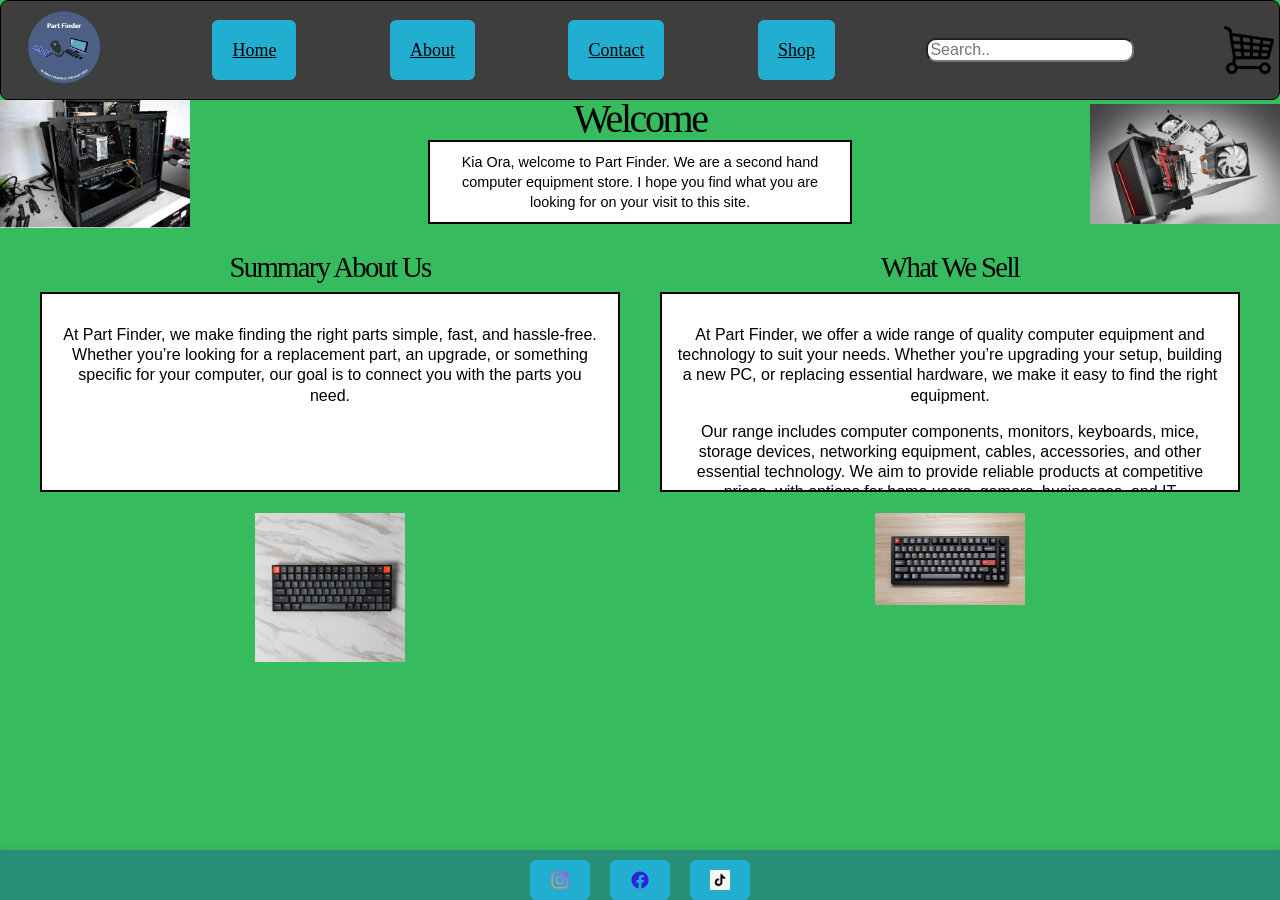
<file: index.html>
<!DOCTYPE html>
<html lang="en">


<head>
	<meta charset="UTF-8">
	<meta name="viewport" content="width=device-width, initial-scale=1.0">

	<!-- Title Of Page -->
	<title>Part Finder</title>

	<!-- Link to the CSS page -->
	<link rel="stylesheet" href="index_styles.css">
	<!-- Link to Font -->
	<link rel="preconnect" href="https://fonts.googleapis.com">
	<link rel="preconnect" href="https://fonts.gstatic.com" crossorigin>
	<link
		href="https://fonts.googleapis.com/css2?family=Source+Serif+4:ital,opsz,wght@0,8..60,200..900;1,8..60,200..900&display=swap"
		rel="stylesheet">

	<!-- Link to Search Bar Javascript -->
	<script src="search.js"></script>
</head>

<body>
	<!-- Navigation Bar -->
	<header>
		<nav>
			<ul>
				<a href="index.html"><img class="logo-img" img src="images/logo.png" alt="Logo" width="115px" </a>
					<li><a href="index.html">Home</a></li>
					<li><a href="about.html">About</a></li>
					<li><a href="contact.html">Contact</a></li>
					<li><a href="shop.html">Shop</a></li>
					<img class="cart-img" img src="images/trolley.png" alt="Cart" width="50px">
					<div class="search-container">
						<input id="searchInput" style="border-radius: 10px; font-size: medium;" type="search" placeholder="Search.." name="search">
					</div>
			</ul>
		</nav>


	</header>

	<div class="outer-container">
		<div class="left-image">
			<img src="images/pcside.png" alt="pc" class="welcome-img">
		</div>
		<div class="welcome-section">
			<h1>Welcome</h1>
			<!-- Welcome Text -->
			<div class="welcome-bar">Kia Ora, welcome to Part Finder. We are a second hand computer equipment store. I hope you find what you are looking for on your
				visit
				to this site.</div>
		</div>
		<div class="right-image">
			<img src="images/explodedpc.png" alt="graphicscard" class="welcome-img">
		</div>
	</div>



	<main class="main-content">

		<section class="column">
			<h2>Summary About Us</h2>
			<div class="scroll-box">
				<p>At Part Finder, we make finding the right parts simple, fast, and hassle-free. Whether you’re 
					looking for a replacement part, an upgrade, or something specific for your computer, our goal is to connect you with the parts you need.</p>
			</div>

			<img src="images/kb1.png" alt="pcother" class="showcase-img">
		</section>

		<section class="column">
			<h2>What We Sell</h2>
			<div class="scroll-box">
				<p>At Part Finder, we offer a wide range of quality computer equipment and technology to suit your needs. 
					Whether you’re upgrading your setup, building a new PC, or replacing essential hardware, we make it easy to find the right equipment.</p>
				<p>Our range includes computer components, monitors, keyboards, mice, storage devices, networking equipment, cables, accessories, and other essential technology. 
					We aim to provide reliable products at competitive prices, with options for home users, gamers, businesses, and IT professionals.</p>
			</div>

			<img src="images/kb3.png" alt="keyboard" class="showcase-img">
		</section>
	</main>

	<!-- Footer -->
	<footer>
		<nav>
			<ul>
				<li>
					<!--Links to Social Media Pages-->
					<a href="https://instagram.com" target="_blank">
						<img class="social-img" src="images/insta.png" alt="Instagram" height="40">
					</a>
				</li>
				<li>
					<a href="https://facebook.com" target="_blank">
						<img class="social-img" src="images/fb.png" alt="Facebook" height="40">
					</a>
				</li>
				<li>
					<a href="https://tiktok.com" target="_blank">
						<img class="social-img" src="images/tiktok.png" alt="TikTok" height="40">
					</a>
				</li>
			</ul>
		</nav>
	</footer>

</body>

</html>
</file>
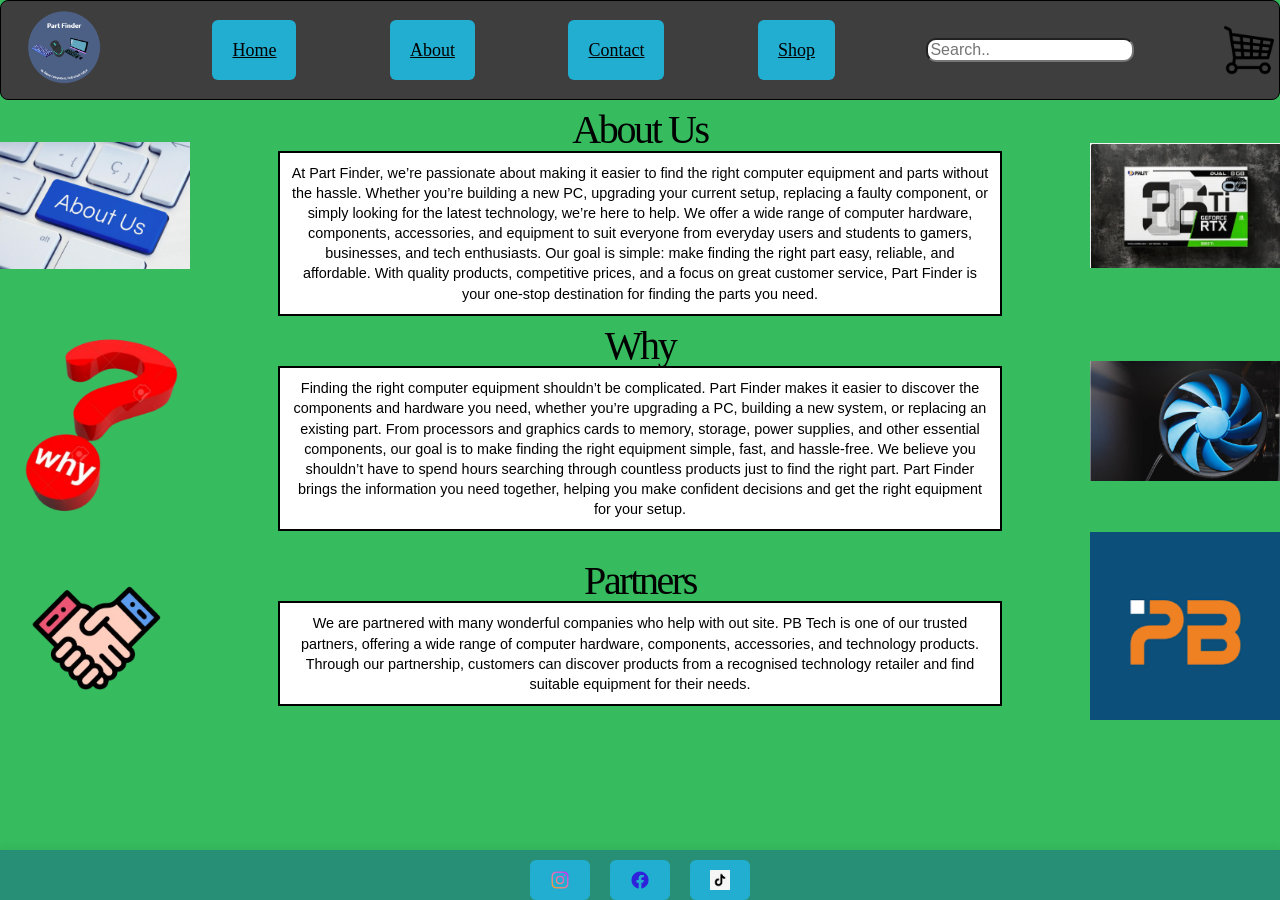
<file: about.html>
<!DOCTYPE html>
<html lang="en">

<head>
    <meta charset="UTF-8">
    <meta name="viewport" content="width=device-width, initial-scale=1.0">
    <!-- Title of Page -->
    <title>About Us</title>

    <!-- Link to the CSS page -->
    <link rel="stylesheet" href="styles.css">
    <link rel="preconnect" href="https://fonts.googleapis.com">
    <link rel="preconnect" href="https://fonts.gstatic.com" crossorigin>
    <link
        href="https://fonts.googleapis.com/css2?family=Source+Serif+4:ital,opsz,wght@0,8..60,200..900;1,8..60,200..900&display=swap"
        rel="stylesheet">
    <!-- Link to Search Bar Javascript -->
    <script src="search.js"></script>
</head>

<body>
    <!-- Navigation Bar -->
    <header>
        <nav>
            <ul>
                <a href="index.html"><img class="logo-img" img src="images/logo.png" alt="Logo" width="115px" </a>
                    <li><a href="index.html">Home</a></li>
                    <li><a href="about.html">About</a></li>
                    <li><a href="contact.html">Contact</a></li>
                    <li><a href="shop.html">Shop</a></li>
                    <img class="cart-img" img src="images/trolley.png" alt="Cart" width="50px">
                    <div class="search-container">
                        <input id="searchInput" style="border-radius: 10px; font-size: medium;" type="search"
                            placeholder="Search.." name="search">
                    </div>
            </ul>
        </nav>
    </header>

    <div class="outer-container">
        <div class="left-image">
            <img src="images/aboutus.png" alt="aboutus" class="aboutus-img">
        </div>
        <div class="about-section">
            <h1>About Us</h1>
            <div class="about-bar">At Part Finder, we’re passionate about making it easier to find the right computer
                equipment and parts without the hassle. Whether you’re building a new PC, upgrading your current setup,
                replacing a faulty component, or simply looking for the latest technology, we’re here to help.

                We offer a wide range of computer hardware, components, accessories, and equipment to suit everyone from
                everyday users and students to gamers, businesses, and tech enthusiasts.

                Our goal is simple: make finding the right part easy, reliable, and affordable.

                With quality products, competitive prices, and a focus on great customer service, Part Finder is your
                one-stop destination for finding the parts you need.
            </div>
        </div>
        <div class="right-image">
            <img src="images/rtxgraphics.png" alt="graphicscard" class="aboutus-img">
        </div>
    </div>


    <div class="outer-container">
        <div class="left-image">
            <img src="images/why.png" alt="why" class="why-img">
        </div>
        <div class="about-section">
            <h1>Why</h1>
            <div class="why-bar">Finding the right computer equipment shouldn’t be complicated. Part Finder makes it
                easier to discover the components and hardware you need, whether you’re upgrading a PC, building a new
                system, or replacing an existing part.

                From processors and graphics cards to memory, storage, power supplies, and other essential components,
                our goal is to make finding the right equipment simple, fast, and hassle-free.

                We believe you shouldn’t have to spend hours searching through countless products just to find the right
                part. Part Finder brings the information you need together, helping you make confident decisions and get
                the right equipment for your setup.
            </div>
        </div>
        <div class="right-image">
            <img src="images/graphicsblue.png" alt="graphicsblue" class="why-img">
        </div>
    </div>

    <div class="outer-container">
        <div class="left-image">
            <img src="images/handshake.png" alt="handshake" class="partners-img">
        </div>

        <div class="about-section">
            <h1>Partners</h1>
            <div class="partners-bar"> We are partnered with many wonderful companies who help with out site.
                PB Tech is one of our trusted partners, offering a wide range of computer hardware, components,
                accessories, and technology products.
                Through our partnership, customers can discover products from a recognised technology retailer and find
                suitable equipment for their needs.
            </div>
            
        </div>
        <div class="right-image">
            <img src="images/pbtech.png" alt="pbtech" class="partners-img">
        </div>
    </div>

    <!-- Footer -->
    <footer>
        <nav>
            <ul>
                <li>
                    <!--Links to Social Media Pages-->
                    <a href="https://instagram.com" target="_blank">
                        <img class="social-img" src="images/insta.png" alt="Instagram" height="40">
                    </a>
                </li>
                <li>
                    <a href="https://facebook.com" target="_blank">
                        <img class="social-img" src="images/fb.png" alt="Facebook" height="40">
                    </a>
                </li>
                <li>
                    <a href="https://tiktok.com" target="_blank">
                        <img class="social-img" src="images/tiktok.png" alt="TikTok" height="40">
                    </a>
                </li>
            </ul>
        </nav>
    </footer>
</body>

</html>
</file>
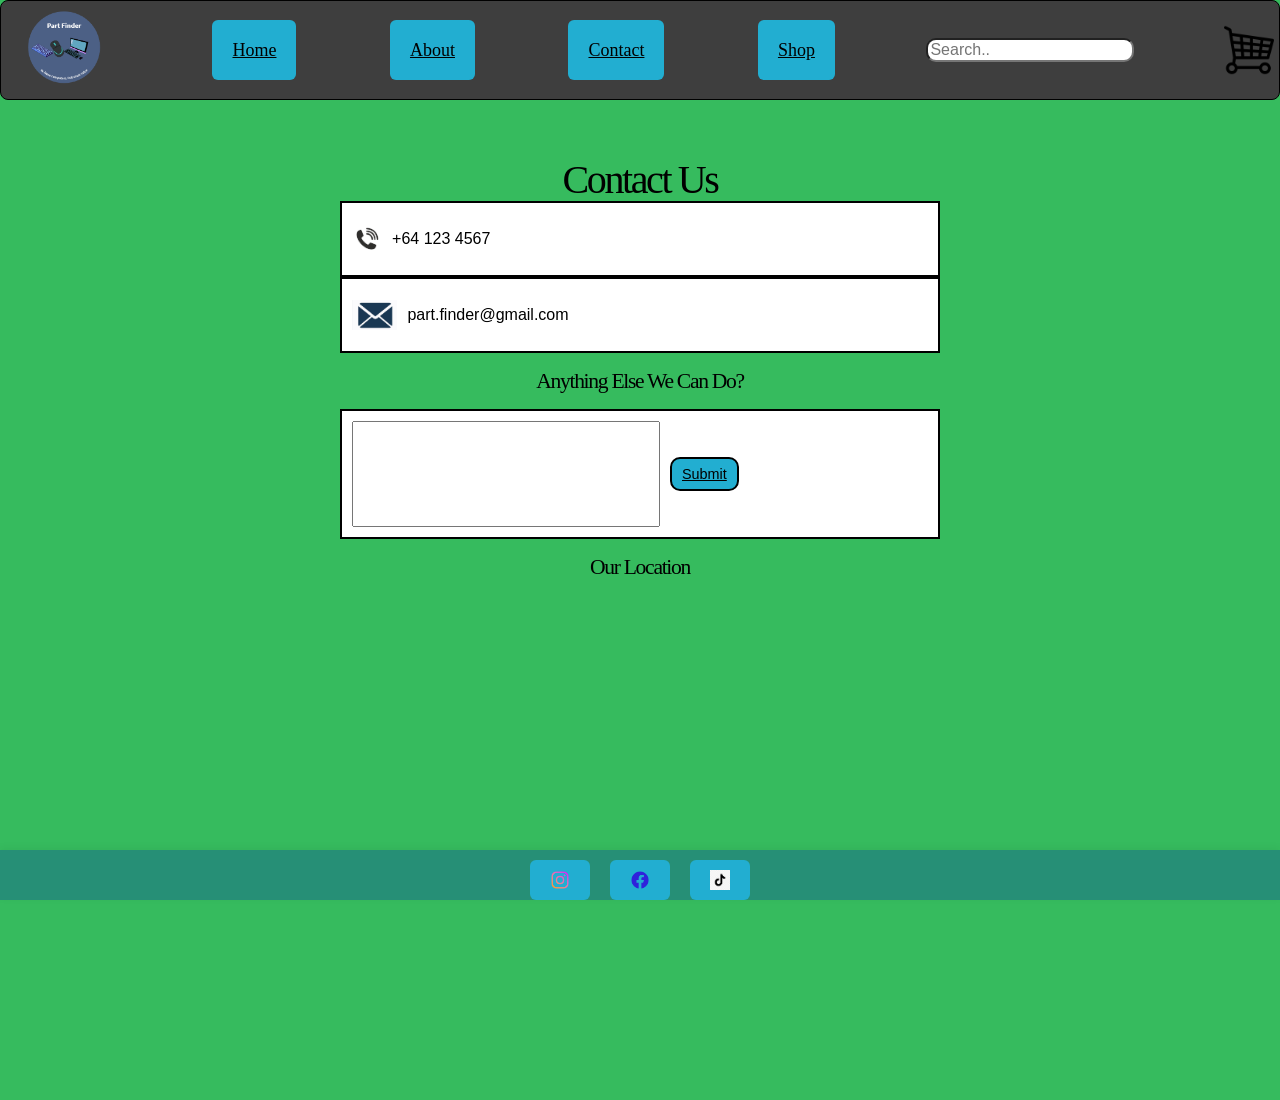
<file: contact.html>
<!DOCTYPE html>
<html lang="en">

<head>
    <meta charset="UTF-8">
    <meta name="viewport" content="width=device-width, initial-scale=1.0">
    <title>Contact</title>

    <!-- Link to the CSS page -->
    <link rel="stylesheet" href="styles.css">
    <!-- Link to Font -->
    <link rel="preconnect" href="https://fonts.googleapis.com">
    <link rel="preconnect" href="https://fonts.gstatic.com" crossorigin>
    <link
        href="https://fonts.googleapis.com/css2?family=Source+Serif+4:ital,opsz,wght@0,8..60,200..900;1,8..60,200..900&display=swap"
        rel="stylesheet">
    <!-- Link to Search Bar Javascript -->
    <script src="search.js"></script>
</head>

<body>
    <!-- Navigation Bar -->
    <header>
        <nav>
            <ul>
                <a href="index.html"><img class="logo-img" img src="images/logo.png" alt="Logo" width="115px" </a>
                    <li><a href="index.html">Home</a></li>
                    <li><a href="about.html">About</a></li>
                    <li><a href="contact.html">Contact</a></li>
                    <li><a href="shop.html">Shop</a></li>
                    <img class="cart-img" img src="images/trolley.png" alt="Cart" width="50px">
                    <div class="search-container">
                        <input id="searchInput" style="border-radius: 10px; font-size: medium;" type="search"
                            placeholder="Search.." name="search">
                    </div>
            </ul>
        </nav>
    </header>


    <div style="display: flex; justify-content: center; gap: 50px; padding-top: 50px; padding-bottom: 50px;">
        <div class="contact-section">
            <h1>Contact Us</h1>
            <div class="contact-bar">
                <img src="images/phone.png" alt="phone" height="30px" class="contact-img">
                <p>+64 123 4567</p>
            </div>
            <div class="contact-bar">
                <img src="images/mail.png" alt="mail" height="30px" class="contact-img">
                <p>part.finder@gmail.com</p>
            </div>
            <h2>Anything Else We Can Do?</h2>
            <div class="text-bar">
                <input type="text" style="width : 300px; height: 100px;">
                <a class="submit" href="index.html">Submit</a>
            </div>
            <h2>Our Location</h2>
            <div>
            <iframe src="https://www.google.com/maps/embed?pb=!1m18!1m12!1m3!1d7860.125282829021!2d174.7062864391665!3d-36.72882204072385!2m3!1f0!2f0!3f0!3m2!1i1024!2i768!4f13.1!3m3!1m2!1s0x6d0d3b93bd74a0b1%3A0xfb62b045ec8d675b!2sNorth%20Harbour%20Stadium!5e0!3m2!1sen!2snz!4v1787534048109!5m2!1sen!2snz" width="600" height="450" style="border:0;" allowfullscreen="" loading="lazy" referrerpolicy="strict-origin-when-cross-origin"></iframe>
            </div>
        </div>
    </div>

    <!-- Footer -->
    <footer>
        <nav>
            <ul>
                <li>
                    <!--Links to Social Media Pages-->
                    <a href="https://instagram.com" target="_blank">
                        <img class="social-img" src="images/insta.png" alt="Instagram" height="40">
                    </a>
                </li>
                <li>
                    <a href="https://facebook.com" target="_blank">
                        <img class="social-img" src="images/fb.png" alt="Facebook" height="40">
                    </a>
                </li>
                <li>
                    <a href="https://tiktok.com" target="_blank">
                        <img class="social-img" src="images/tiktok.png" alt="TikTok" height="40">
                    </a>
                </li>
            </ul>
        </nav>
    </footer>
</body>

</html>
</file>
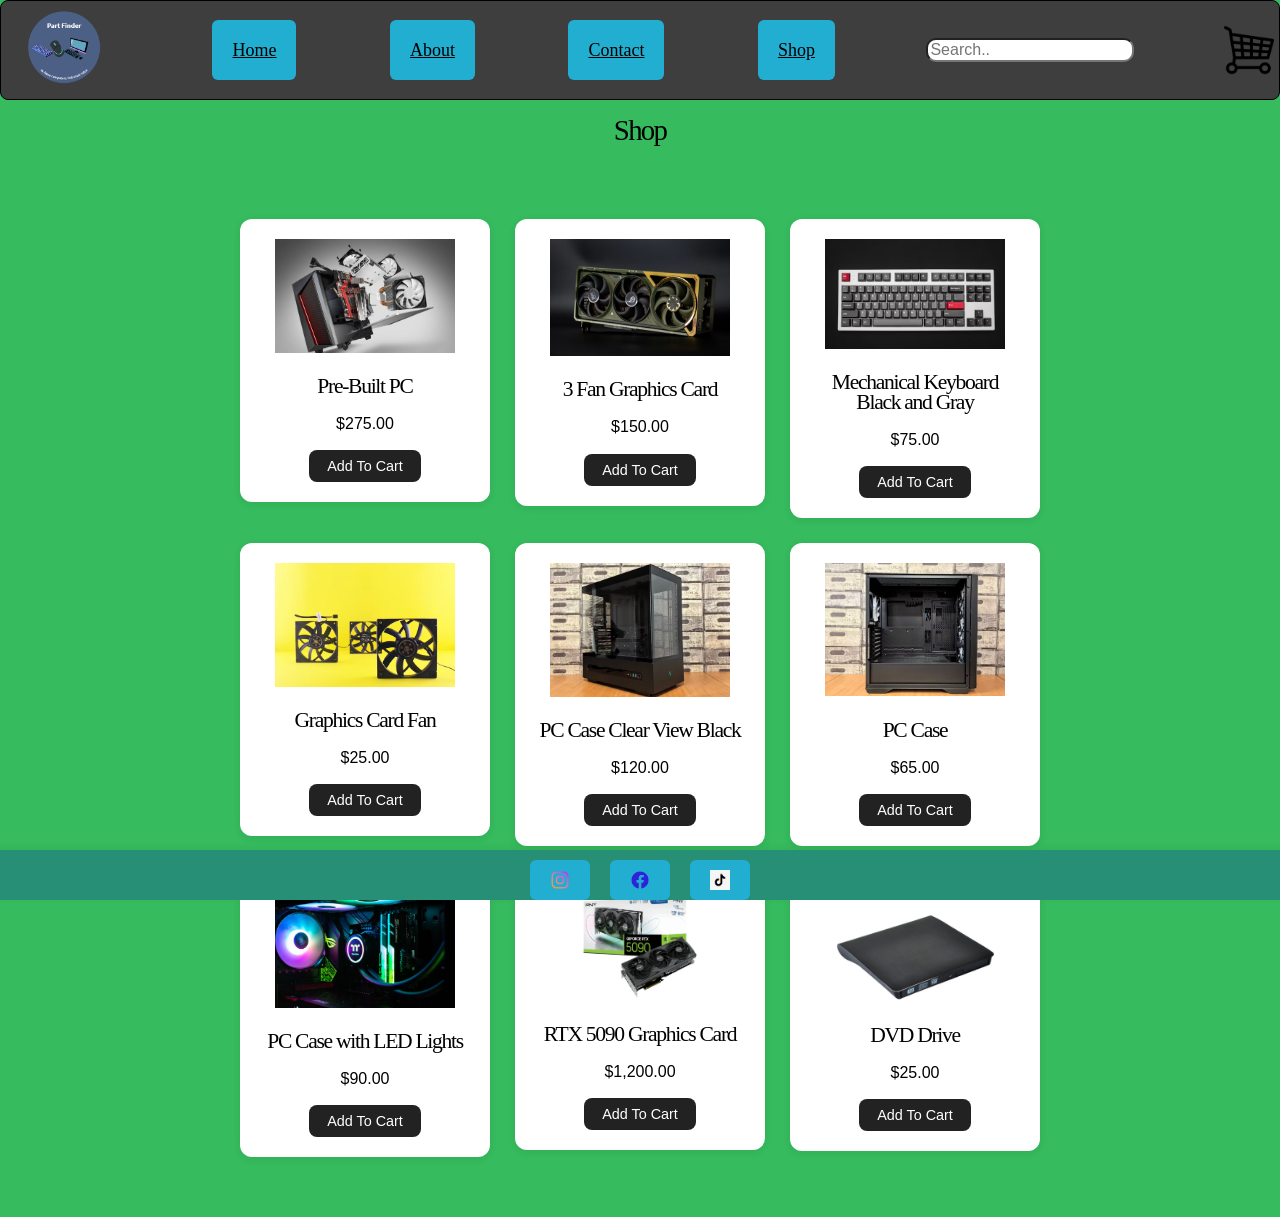
<file: shop.html>
<!DOCTYPE html>
<html lang="en">

<head>
    <meta charset="UTF-8">
    <meta name="viewport" content="width=device-width, initial-scale=1.0">
    <!-- Title Of Page -->
    <title>Shop</title>

    <!-- Link to the CSS page -->
    <link rel="stylesheet" href="styles.css">
    <!-- Link to Font -->
    <link rel="preconnect" href="https://fonts.googleapis.com">
    <link rel="preconnect" href="https://fonts.gstatic.com" crossorigin>
    <link
        href="https://fonts.googleapis.com/css2?family=Source+Serif+4:ital,opsz,wght@0,8..60,200..900;1,8..60,200..900&display=swap"
        rel="stylesheet">
    <!-- Link to Search Bar Javascript -->
    <script src="search.js"></script>
</head>

<body>
    <!-- Navigation Bar -->
    <header>
        <nav>
            <ul>
                <a href="index.html"><img class="logo-img" img src="images/logo.png" alt="Logo" width="115px" </a>
                    <li><a href="index.html">Home</a></li>
                    <li><a href="about.html">About</a></li>
                    <li><a href="contact.html">Contact</a></li>
                    <li><a href="shop.html">Shop</a></li>
                    <img class="cart-img" img src="images/trolley.png" alt="Cart" width="50px">
                    <div class="search-container">
                        <input id="searchInput" style="border-radius: 10px; font-size: medium;" type="search"
                            placeholder="Search.." name="search">
                    </div>
            </ul>
        </nav>
    </header>
    <h1>Shop</h1>

    <div class="collection">

        <div class="product">
            <a class="product__image" href="#"></a>
            <div class="product__name">
            </div>
            <div class="product__price">
                <img src="images/explodedpc.png" alt="test1" width="180px">
                <h2>Pre-Built PC</h2>
                <p>$275.00</p>
                <button>Add To Cart</button>
            </div>
        </div>

        <div class="product">
            <a class="product__image" href="#"></a>
            <div class="product__name">
            </div>
            <div class="product__price">
                <img src="images/3fangraphics.png" alt="test1" width="180px">
                <h2>3 Fan Graphics Card</h2>
                <p>$150.00</p>
                <button>Add To Cart</button>
            </div>
        </div>

        <div class="product">
            <a class="product__image" href="#"></a>
            <div class="product__name">
            </div>
            <div class="product__price">
                <img src="images/kb4.png" alt="test1" width="180px">
                <h2>Mechanical Keyboard Black and Gray</h2>
                <p>$75.00</p>
                <button>Add To Cart</button>
            </div>
        </div>

        <div class="product">
            <a class="product__image" href="#"></a>
            <div class="product__name">
            </div>
            <div class="product__price">
                <img src="images/3fan.png" alt="test1" width="180px">
                <h2>Graphics Card Fan</h2>
                <p>$25.00</p>
                <button>Add To Cart</button>
            </div>
        </div>

        <div class="product">
            <a class="product__image" href="#"></a>
            <div class="product__name">
            </div>
            <div class="product__price">
                <img src="images/clearblk.png" alt="test1" width="180px">
                <h2>PC Case Clear View Black</h2>
                <p>$120.00</p>
                <button>Add To Cart</button>
            </div>
        </div>

        <div class="product">
            <a class="product__image" href="#"></a>
            <div class="product__name">
            </div>
            <div class="product__price">
                <img src="images/clearblk2.png" alt="test1" width="180px">
                <h2>PC Case</h2>
                <p>$65.00</p>
                <button>Add To Cart</button>
            </div>
        </div>

        <div class="product">
            <a class="product__image" href="#"></a>
            <div class="product__name">
            </div>
            <div class="product__price">
                <img src="images/pcled.png" alt="test1" width="180px">
                <h2>PC Case with LED Lights</h2>
                <p>$90.00</p>
                <button>Add To Cart</button>
            </div>
        </div>

        <div class="product">
            <a class="product__image" href="#"></a>
            <div class="product__name">
            </div>
            <div class="product__price">
                <img src="images/rtx5090.png" alt="test1" width="180px">
                <h2>RTX 5090 Graphics Card</h2>
                <p>$1,200.00</p>
                <button>Add To Cart</button>
            </div>
        </div>

        <div class="product">
            <a class="product__image" href="#"></a>
            <div class="product__name">
            </div>
            <div class="product__price">
                <img src="images/dvddrive.png" alt="test1" width="180px">
                <h2>DVD Drive</h2>
                <p>$25.00</p>
                <button>Add To Cart</button>
            </div>
        </div>
    </div>

    <!-- Footer -->
    <footer>
        <nav>
            <ul>
                <li>
                    <!--Links to Social Media Pages-->
                    <a href="https://instagram.com" target="_blank">
                        <img class="social-img" src="images/insta.png" alt="Instagram" height="40">
                    </a>
                </li>
                <li>
                    <a href="https://facebook.com" target="_blank">
                        <img class="social-img" src="images/fb.png" alt="Facebook" height="40">
                    </a>
                </li>
                <li>
                    <a href="https://tiktok.com" target="_blank">
                        <img class="social-img" src="images/tiktok.png" alt="TikTok" height="40">
                    </a>
                </li>
            </ul>
        </nav>
    </footer>
</body>

</html>
</file>
<file: index_styles.css>
body {
    background-color: #36BB5E;
    font-family: Source Serif Pro, Arial;
    font-size: 90%;
    margin: 0px auto;
    text-align: center;
    line-height: 1.4em;
    min-height: 100vh;
    display: flex;
    flex-direction: column;

}

h1,
h2,
h3,
h4,
h5,
h6 {
    font-family: Source Serif Pro;
    letter-spacing: -0.06em;
    font-weight: normal;
}

article p {
    font-size: 20px;
}

header a {
    font-family: Source Serif Pro;
    font-size: large;
    color: #000000;
}

a:link {
    color: black;
}

a:visited {
    color: #232323;
}

a:hover {
    text-decoration: none;
    color: #3E3E3E;
    font-weight: bold;
    border-bottom: 1px dotted #91476c;
}

header {
    display: block;
    text-align: left;
}

header {
    width: 100%;
    padding: 5px;
    margin: 0;
    border: 1px solid #000000;
    border-radius: 8px;
    background: #3E3E3E;
    box-sizing: border-box;
}


header h1 {
    font-size: 2.3em;
    text-transform: none;
    text-align: center;
}

header h2 {
    margin: 10px 0px 20px;
    font-size: 1.3em;
    text-align: center;
}

p {
    font-size: 16px;
}

article p {
    font-size: 20px;
}

/*Header font size and colour*/
header a {
    font-family: Source Serif;
    font-size: large;
    color: #000000;
}

nav {
    width: 100%;
    box-sizing: border-box;
    overflow: hidden;
}

nav ul {
    display: flex;
    justify-content: space-between;
    align-items: center;
    margin: 0;
    padding: 0;
    list-style: none;
    height: 100%;
    flex-wrap: wrap; /* Allows items to wrap onto the next line on mobile */
}

.logo-img {
    order: -1;
    /* moves logo to the beginning */
}

.cart-img {
    order: 2;
    /* moves cart to the end */
}

nav li {
    padding: 10px 20px;
    margin: 2px;
    border-radius: 6px;
    background: #22AED1;
    flex: none;
    display: inline-block;
    text-align: center;
    height: 40px;
    line-height: 40px;
}

footer {
    position: fixed;
    left: 0;
    bottom: 0;
    width: 100%;
    background: #268F76;
    z-index: 100;
    box-shadow: 0 -2px 8px rgba(0, 0, 0, 0.05);
}

footer nav ul {
    display: flex;
    justify-content: center;
    align-items: center;
    margin: 0;
    padding: 10px 0;
    list-style: none;
    height: 30px;
    line-height: 20px;
}

footer nav ul li {
    margin: 0 10px;
    height: 20px;
    line-height: 20px;
}

.social-img {
    height: 20px;
}

.welcome-img {
    width: 190px;
    height: auto;
    object-fit: cover;
}

.welcome-section h1 {
    font-size: 2.5rem;
    margin: 0 0 10px 0;
}

.welcome-bar {
    background-color: #ffffff;
    border: 2px solid #000000;
    padding: 10px;
    max-width: 400px;
    margin: 0 auto;
    text-align: center;
}

.showcase-img {
    width: 150px;
    max-width: 400px;
    height: auto;
    border: 1px solid transparent;
}

.main-content {
    display: flex;
    gap: 40px;
    justify-content: space-between;
    max-width: 1200px;
    margin: 0 auto;
}

.column {
    flex: 1;
    display: flex;
    flex-direction: column;
    align-items: center;
}

.column h2 {
    font-size: 1.8rem;
    margin-bottom: 15px;
    text-align: center;
    width: 100%;
}

.scroll-box {
    background-color: #ffffff;
    border: 2px solid #000000;
    padding: 15px;
    height: 200px;
    overflow-y: scroll;
    width: 100%;
    box-sizing: border-box;
    margin-bottom: 20px;
}

.outer-container {
    display: flex;
    justify-content: space-between;
    align-items: center;
    /* Vertically centers the images if they have different heights */
    width: 100%;
    /* Ensures the container stretches fully */
}


.outer-container img {
    max-width: 100%;
    height: auto;
}
</file>
<file: styles.css>
body {
	background-color: #36BB5E;
	font-family: Source Serif Pro, Arial;
	font-size: 90%;
	margin: 0px auto;
	text-align: center;
	line-height: 1.4em;
	min-height: 100vh;
	display: flex;
	flex-direction: column;

}

h1,
h2,
h3,
h4,
h5,
h6 {
	font-family: Source Serif Pro;
	letter-spacing: -0.06em;
	font-weight: normal;
}

article p {
	font-size: 20px;
}

header a {
	font-family: Source Serif Pro;
	font-size: large;
	color: #000000;
}

a:link {
	color: black;
}

a:visited {
	color: #232323;
}

a:hover {
	text-decoration: none;
	color: #3E3E3E;
	font-weight: bold;
	border-bottom: 1px dotted #91476c;
}

header {
	display: block;
	text-align: left;
}

header {
	width: 100%;
	padding: 5px;
	margin: 0;
	border: 1px solid #000000;
	border-radius: 8px;
	background: #3E3E3E;
	box-sizing: border-box;
}


header h1 {
	font-size: 2.3em;
	text-transform: none;
	text-align: center;
}

header h2 {
	margin: 10px 0px 20px;
	font-size: 1.3em;
	text-align: center;
}

p {
	font-size: 16px;
}

article p {
	font-size: 20px;
}

/*Header font size and colour*/
header a {
	font-family: Source Serif;
	font-size: large;
	color: #000000;
}

nav {
	width: 100%;
	box-sizing: border-box;
	overflow: hidden;
}

nav ul {
	display: flex;
	justify-content: space-between;
	align-items: center;
	margin: 0;
	padding: 0;
	list-style: none;
	height: 100%;
	flex-wrap: wrap; /* Allows items to wrap onto the next line on mobile */
}

.logo-img {
	order: -1;
	/* moves logo to the beginning */
}

.cart-img {
	order: 2;
	/* moves cart to the end */
}

nav li {
	padding: 10px 20px;
	margin: 2px;
	border-radius: 6px;
	background: #22AED1;
	flex: none;
	display: inline-block;
	text-align: center;
	height: 40px;
	line-height: 40px;
}

footer {
	position: fixed;
	left: 0;
	bottom: 0;
	width: 100%;
	background: #268F76;
	z-index: 100;
	box-shadow: 0 -2px 8px rgba(0, 0, 0, 0.05);
}

footer nav ul {
	display: flex;
	justify-content: center;
	align-items: center;
	margin: 0;
	padding: 10px 0;
	list-style: none;
	height: 30px;
	line-height: 20px;
}

footer nav ul li {
	margin: 0 10px;
	height: 20px;
	line-height: 20px;
}

.social-img {
	height: 20px;
}

.aboutus-img {
	width: 190px;
	height: auto;
	object-fit: cover;
}

.about-section h1 {
	font-size: 2.5rem;
	margin: 20px 0 10px 0;
}

.about-bar {
	background-color: #ffffff;
	border: 2px solid #000000;
	padding: 10px;
	max-width: 700px;
	margin: 0 auto;
	text-align: center;
}

.outer-container {
    display: flex;
    justify-content: space-between;
    align-items: center;
    width: 100%;
}

/* Optional: Ensure responsive sizing for your images */
.outer-container img {
    max-width: 100%;
    height: auto;
}

.why-img {
	width: 190px;
	height: auto;
	object-fit: cover;
}

.partners-img {
	width: 190px;
	height: auto;
	object-fit: cover;
}

.why-bar {
	background-color: #ffffff;
	border: 2px solid #000000;
	padding: 10px;
	max-width: 700px;
	margin: 0 auto;
	text-align: center;
}

.partners-bar {
	background-color: #ffffff;
	border: 2px solid #000000;
	padding: 10px;
	max-width: 700px;
	margin: 0 auto;
	text-align: center;
}

.contact-section h1 {
	font-size: 2.5rem;
	margin: 20px 0 10px 0;
}

.contact-bar {
	background-color: #ffffff;
	border: 2px solid #000000;
	padding: 10px;
	max-width: 700px;
	margin: 0 auto;
	text-align: center;
	display: flex;
	align-items: center;
	gap: 10px;
}

.text-bar {
	background-color: #ffffff;
	border: 2px solid #000000;
	padding: 10px;
	max-width: 700px;
	margin: 0 auto;
	text-align: center;
	display: flex;
	align-items: center;
	gap: 10px;
}

.submit {
	background-color: #22AED1;
	border: 2px solid #000000;
	border-radius: 10px;
	padding: 5px 10px;
}


.collection {
  display: grid;
  grid-auto-columns: max-content;
  grid-auto-flow: dense;
  grid-auto-rows: minmax(100px, auto);
  grid-gap: 25px;
  grid-template-columns: repeat(3, 1fr);
  
    margin: 60px auto;
    max-width: 800px;
}

.product {
  &__image {
    background-color: #e5e5e5;
    display: block;
    min-height: 200px;
    width: 100%;
  }
  
  &__name {
    
    p {
      font-family: Source Serif Pro;
      font-size: 16px;
      font-weight: bold;
   
      a {
        color: #000000;
        text-decoration: none;
      }
    }
  }
  
  &__price {

    p {
      font-family: Source Serif Pro;
      font-size: 14px;
    }
  }
}

 .product__price button { 
	background: #222;
	color: #fff;
	border: none;
	border-radius: 8px;
	padding: 8px 18px;
	font-size: 1em;
	cursor: pointer;
	transition: background 0.2s;
}

.product__price {
	background: #fff;
	border-radius: 12px;
	box-shadow: 0 2px 8px rgba(0,0,0,0.08);
	padding: 20px;
	text-align: center;
	transition: box-shadow 0.2s;
}
</file>
